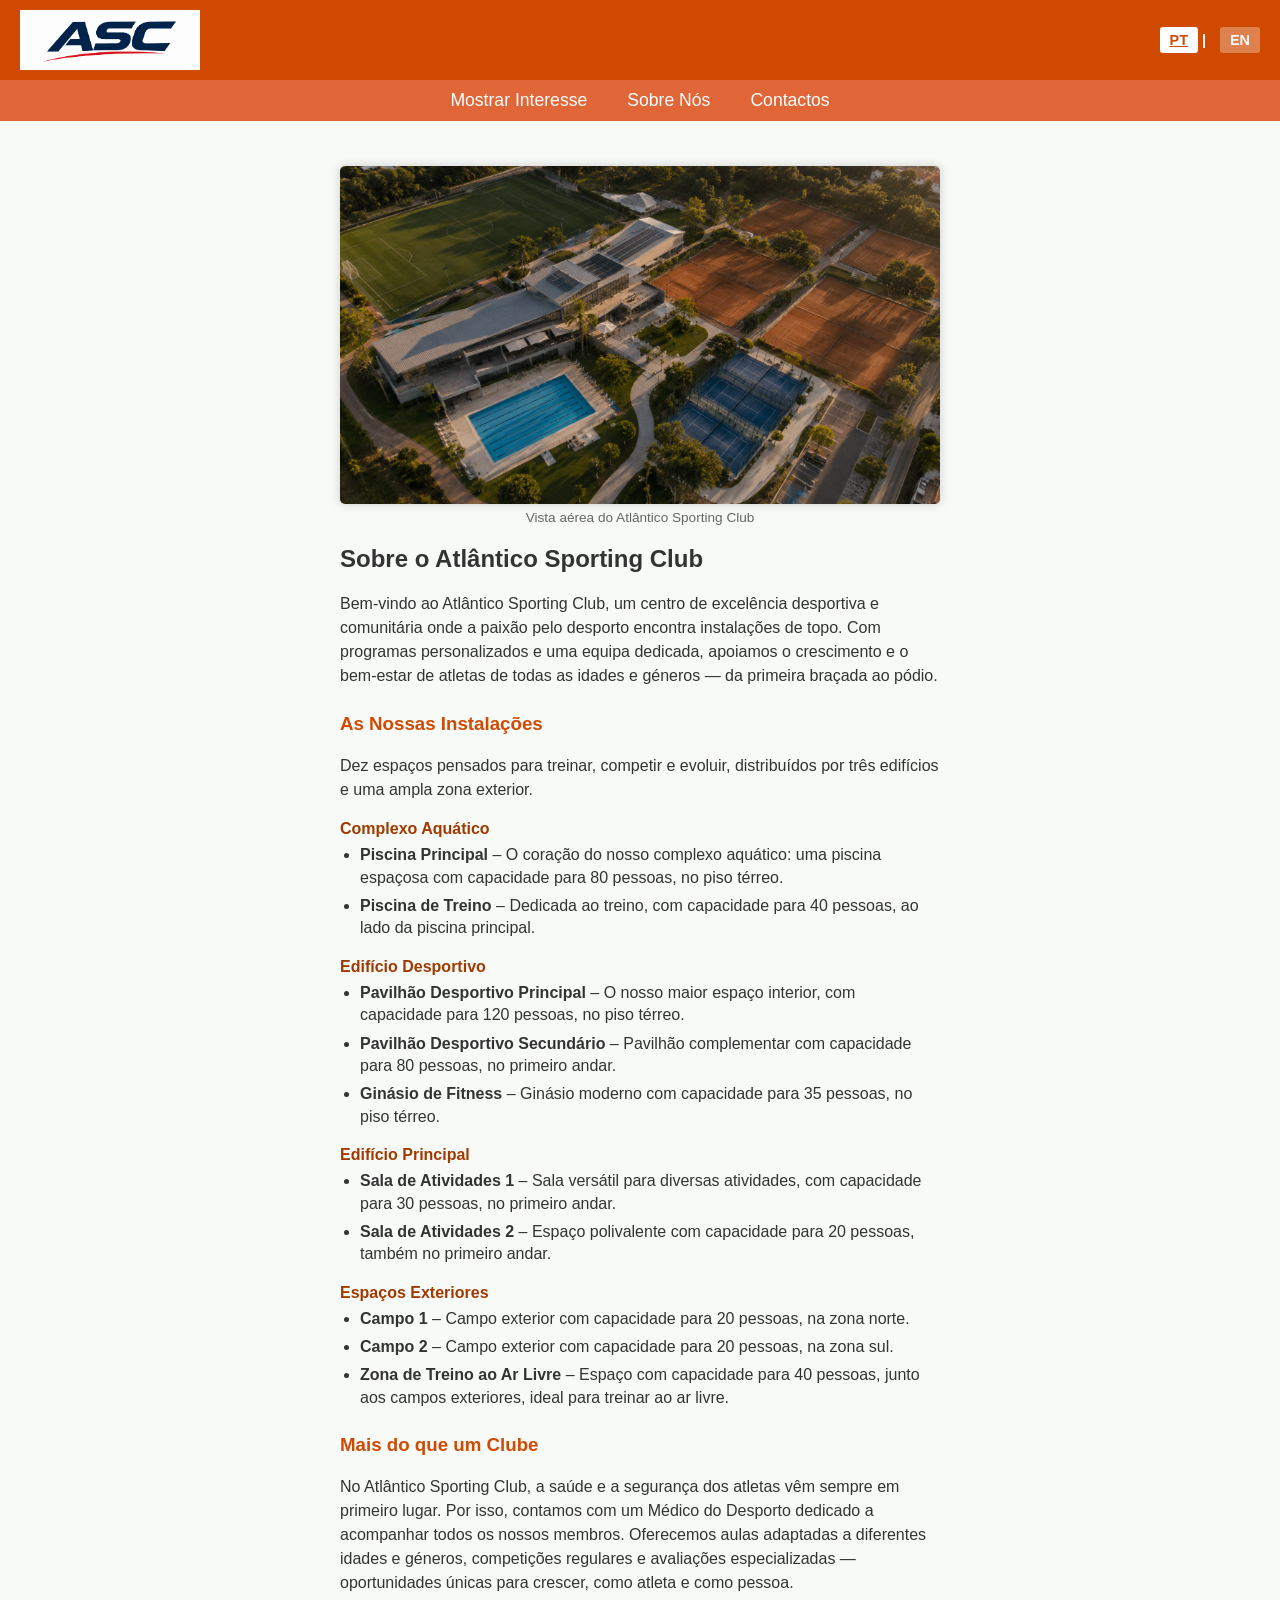
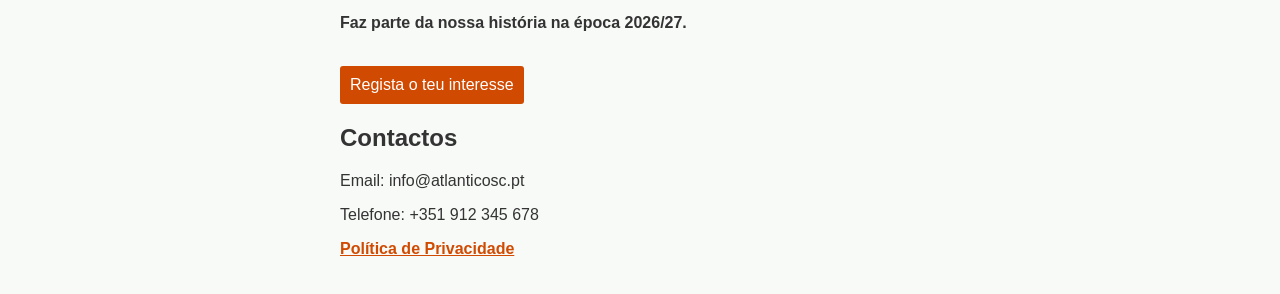
<file: index.html>
<!DOCTYPE html>
<html lang="pt-PT">
<head>
<meta charset="UTF-8" />
<meta name="viewport" content="width=device-width, initial-scale=1" />
<title>Atlântico Sporting Club - ASC Hub</title>
<link rel="stylesheet" href="css/style.css" />
</head>
<body>

<header>
  <img src="ASC_logo.png" alt="Logotipo ASC" />
  <div id="langSwitcher">
    <span id="ptBtn" class="active" onclick="switchLanguage('pt')">PT</span> |
    <span id="enBtn" onclick="switchLanguage('en')">EN</span>
  </div>
</header>

<nav>
  <a onclick="toggleInterestForm()"><span class="lang-pt">Mostrar Interesse</span><span class="lang-en">Show your Interest</span></a>
  <a href="#about"><span class="lang-pt">Sobre Nós</span><span class="lang-en">About Us</span></a>
  <a href="#contacts"><span class="lang-pt">Contactos</span><span class="lang-en">Contacts</span></a>
</nav>

<main>

  <section id="interestForm">
    <h2><span class="lang-pt">Regista o teu interesse</span><span class="lang-en">Register your interest</span></h2>
    <p class="season-badge">
      <span class="lang-pt">Registo para a época 2026/27 (1 Set – 31 Ago)</span>
      <span class="lang-en">Registration for the 2026/27 season (1 Sep – 31 Aug)</span>
    </p>
    <p class="required-note">
      <span class="lang-pt">(Os campos marcados com * são obrigatórios)</span>
      <span class="lang-en">(Fields marked with * are required)</span>
    </p>

    <form id="leadForm" action="https://webto.salesforce.com/servlet/servlet.WebToLead?encoding=UTF-8" method="POST" novalidate>

      <!-- Salesforce -->
      <input type="hidden" name="oid" value="00Dbm000012axmH" />
      <input type="hidden" name="retURL" value="https://atlanticosportingclub.github.io/asc-club-site/thankyou.html" />
      <input type="hidden" name="lead_source" value="Web" />

      <!-- Honeypot anti-spam: invisível para pessoas; se vier preenchido, é um bot -->
      <div class="hp-field" aria-hidden="true">
        <label for="website">Website</label>
        <input type="text" id="website" name="website" tabindex="-1" autocomplete="off" />
      </div>

      <!-- Nome -->
      <label for="firstName"><span class="lang-pt">Nome</span><span class="lang-en">First Name</span></label>
      <input id="firstName" maxlength="25" name="first_name" type="text" autocomplete="given-name" />
      <div class="error-msg" id="err_firstName" aria-live="polite"></div>

      <!-- Apelido -->
      <label for="lastName"><span class="lang-pt">Apelido</span><span class="lang-en">Last Name</span> <span class="required">*</span></label>
      <input id="lastName" maxlength="25" name="last_name" type="text" autocomplete="family-name" required />
      <div class="error-msg" id="err_lastName" aria-live="polite"></div>

      <!-- Género -->
      <!-- O "value" (enviado ao Salesforce) está sempre em inglês; só o texto visível muda -->
      <label for="gender_pt" data-base="gender"><span class="lang-pt">Género</span><span class="lang-en">Gender</span> <span class="required">*</span></label>

      <select id="gender_pt" name="00Nbm00003ldIgP" class="lang-pt pt-only" required>
        <option value="" disabled selected>Selecione...</option>
        <option value="Male">Masculino</option>
        <option value="Female">Feminino</option>
      </select>

      <select id="gender_en" name="00Nbm00003ldIgP" class="lang-en en-only" required>
        <option value="" disabled selected>Select...</option>
        <option value="Male">Male</option>
        <option value="Female">Female</option>
      </select>
      <div class="error-msg" id="err_gender" aria-live="polite"></div>

      <!-- Data de nascimento -->
      <label for="birth_day"><span class="lang-pt">Data de Nascimento</span><span class="lang-en">Birthdate</span> <span class="required">*</span></label>
      <div class="birthdate-group">
        <input id="birth_day" maxlength="2" placeholder="dd" inputmode="numeric" autocomplete="bday-day" required />
        <span class="birthdate-sep">/</span>
        <input id="birth_month" maxlength="2" placeholder="mm" inputmode="numeric" autocomplete="bday-month" required />
        <span class="birthdate-sep">/</span>
        <input id="birth_year" maxlength="4" placeholder="aaaa" inputmode="numeric" autocomplete="bday-year" required />
      </div>
      <div class="error-msg" id="err_birthdate" aria-live="polite"></div>

      <!-- Email -->
      <label for="email"><span class="lang-pt">Email</span><span class="lang-en">Email</span> <span class="required">*</span></label>
      <input id="email" maxlength="80" name="email" type="email" autocomplete="email" required />
      <div class="error-msg" id="err_email" aria-live="polite"></div>

      <!-- Telefone -->
      <label for="phone"><span class="lang-pt">Telefone</span><span class="lang-en">Phone</span></label>
      <input id="phone" name="phone" maxlength="9" type="tel" inputmode="numeric" placeholder="912345678" autocomplete="tel-national" />
      <div class="error-msg" id="err_phone" aria-live="polite"></div>

      <!-- NIF (opcional; da pessoa que está a ser registada) -->
      <label for="nif"><span class="lang-pt">NIF</span><span class="lang-en">Tax Identification Number</span></label>
      <input id="nif" name="00Nbm00003ldFaT" maxlength="9" type="text" inputmode="numeric" placeholder="123456789" autocomplete="off" />
      <div class="error-msg" id="err_nif" aria-live="polite"></div>

      <!-- Role -->
      <!-- O "value" (enviado ao Salesforce) está sempre em inglês; só o texto visível muda -->
      <label for="interestedRole_pt" data-base="interestedRole"><span class="lang-pt">Estás interessado em ser:</span><span class="lang-en">Interested Role</span> <span class="required">*</span></label>

      <select id="interestedRole_pt" name="00Nbm00003lfyDJ" class="lang-pt pt-only" required>
        <option value="" disabled selected>Selecione...</option>
        <option value="Athlete">Atleta</option>
        <option value="Coach">Treinador</option>
        <option value="Staff">Staff</option>
        <option value="Volunteer">Voluntário</option>
      </select>

      <select id="interestedRole_en" name="00Nbm00003lfyDJ" class="lang-en en-only" required>
        <option value="" disabled selected>Select...</option>
        <option value="Athlete">Athlete</option>
        <option value="Coach">Coach</option>
        <option value="Staff">Staff</option>
        <option value="Volunteer">Volunteer</option>
      </select>
      <div class="error-msg" id="err_interestedRole" aria-live="polite"></div>

      <!-- Encarregado de educação: sempre visível; bloqueado até ser necessário (atleta menor de 18) -->
      <!-- Os campos visíveis NÃO têm "name": o envio é feito pelos campos escondidos *_sf -->
      <div id="guardianSection" class="guardian-section is-locked">
        <h3><span class="lang-pt">Encarregado de Educação</span><span class="lang-en">Parent / Legal Guardian</span></h3>

        <p id="guardianHintLocked">
          <span class="lang-pt">Só é necessário para atletas com menos de 18 anos. Preenche primeiro a data de nascimento.</span>
          <span class="lang-en">Only required for athletes under 18. Please fill in the birthdate first.</span>
        </p>
        <p id="guardianHintRequired" hidden>
          <span class="lang-pt">O registo é de um atleta menor de 18 anos. Indica os dados do encarregado de educação.</span>
          <span class="lang-en">This registration is for an athlete under 18. Please provide the parent or legal guardian's details.</span>
        </p>

        <label for="guardianName"><span class="lang-pt">Nome do Encarregado de Educação</span><span class="lang-en">Parent / Guardian Full Name</span> <span class="required guardian-required" hidden>*</span></label>
        <input id="guardianName" maxlength="50" type="text" autocomplete="off" disabled />
        <div class="error-msg" id="err_guardianName" aria-live="polite"></div>

        <label for="guardianEmail"><span class="lang-pt">Email do Encarregado de Educação</span><span class="lang-en">Parent / Guardian Email</span> <span class="required guardian-required" hidden>*</span></label>
        <input id="guardianEmail" maxlength="80" type="email" autocomplete="off" disabled />
        <div class="error-msg" id="err_guardianEmail" aria-live="polite"></div>

        <label for="guardianPhone"><span class="lang-pt">Telefone do Encarregado de Educação</span><span class="lang-en">Parent / Guardian Phone</span> <span class="required guardian-required" hidden>*</span></label>
        <input id="guardianPhone" maxlength="9" type="tel" inputmode="numeric" placeholder="912345678" autocomplete="off" disabled />
        <div class="error-msg" id="err_guardianPhone" aria-live="polite"></div>
      </div>

      <!-- Accepted Policy (checkbox enviada ao Salesforce: 1 = aceitou) -->
      <div class="consent-row">
        <input type="checkbox" id="consent" name="00Nbm0000457n5V" value="1" required />
        <label for="consent">
          <!-- Texto para quem consente por si próprio -->
          <span id="consentAdult">
            <span class="lang-pt">Li e aceito a <a href="#" class="privacy-link">Política de Privacidade</a> e autorizo o tratamento dos meus dados pessoais para efeitos deste registo.</span>
            <span class="lang-en">I have read and accept the <a href="#" class="privacy-link">Privacy Policy</a> and agree to the processing of my personal data for this registration.</span>
          </span>
          <!-- Texto para atletas menores de 18 (consentimento do encarregado de educação) -->
          <span id="consentMinor" hidden>
            <span class="lang-pt">Sou o encarregado de educação, li e aceito a <a href="#" class="privacy-link">Política de Privacidade</a> e autorizo o tratamento dos dados pessoais do menor para efeitos deste registo.</span>
            <span class="lang-en">I am the parent or legal guardian, I have read and accept the <a href="#" class="privacy-link">Privacy Policy</a> and agree to the processing of the minor's personal data for this registration.</span>
          </span>
          <span class="required">*</span>
        </label>
      </div>
      <div class="error-msg" id="err_consent" aria-live="polite"></div>

      <!-- Campos escondidos enviados ao Salesforce (preenchidos pelo script no momento do envio) -->
      <input type="hidden" id="birthdate_sf"          name="00Nbm00003lctzm" />  <!-- Birthdate -->
      <input type="hidden" id="acceptedPolicyDate_sf" name="00Nbm0000457nGn" />  <!-- Accepted Policy Date -->
      <input type="hidden" id="guardianName_sf"       name="00Nbm000045AQej" />  <!-- Guardian Name -->
      <input type="hidden" id="guardianEmail_sf"      name="00Nbm000045Atsj" />  <!-- Guardian Email -->
      <input type="hidden" id="guardianPhone_sf"      name="00Nbm000045Axcz" />  <!-- Guardian Phone -->
      <input type="hidden" id="leadSeason_sf"         name="00Nbm000045Dzf3" />  <!-- Lead Season (ex.: 2026 / 27) -->

      <button type="submit" id="submitBtn">
        <span class="btn-idle"><span class="lang-pt">Enviar</span><span class="lang-en">Submit</span></span>
        <span class="btn-busy"><span class="lang-pt">A enviar...</span><span class="lang-en">Sending...</span></span>
      </button>
      <div class="error-msg" id="err_submit" aria-live="polite"></div>
    </form>
  </section>

  <!-- Imagem do clube (sempre visível, entre o formulário e o Sobre Nós) -->
  <figure class="club-image">
    <img src="club-aerial-01.png"
         alt="Vista aérea das instalações do Atlântico Sporting Club"
         data-alt-pt="Vista aérea das instalações do Atlântico Sporting Club"
         data-alt-en="Aerial view of the Atlântico Sporting Club facilities" />
    <figcaption>
      <span class="lang-pt">Vista aérea do Atlântico Sporting Club</span>
      <span class="lang-en">Aerial view of Atlântico Sporting Club</span>
    </figcaption>
  </figure>

  <section id="about">
    <h2><span class="lang-pt">Sobre o Atlântico Sporting Club</span><span class="lang-en">About Atlântico Sporting Club</span></h2>

    <p>
      <span class="lang-pt">
        Bem-vindo ao Atlântico Sporting Club, um centro de excelência desportiva e comunitária onde a paixão pelo desporto encontra instalações de topo. Com programas personalizados e uma equipa dedicada, apoiamos o crescimento e o bem-estar de atletas de todas as idades e géneros — da primeira braçada ao pódio.
      </span>
      <span class="lang-en">
        Welcome to Atlântico Sporting Club, a premier sports and community hub where a passion for sport meets top-tier facilities. With tailored classes and a committed team, we support the growth and well-being of athletes of all ages and genders — from their very first stroke to the podium.
      </span>
    </p>

    <h3><span class="lang-pt">As Nossas Instalações</span><span class="lang-en">Our Facilities</span></h3>
    <p>
      <span class="lang-pt">Dez espaços pensados para treinar, competir e evoluir, distribuídos por três edifícios e uma ampla zona exterior.</span>
      <span class="lang-en">Ten spaces designed to train, compete and excel, spread across three buildings and a wide outdoor area.</span>
    </p>

    <!-- Complexo Aquático -->
    <h4><span class="lang-pt">Complexo Aquático</span><span class="lang-en">Aquatics Building</span></h4>
    <ul>
      <li><strong><span class="lang-pt">Piscina Principal</span><span class="lang-en">Main Pool</span></strong> – <span class="lang-pt">O coração do nosso complexo aquático: uma piscina espaçosa com capacidade para 80 pessoas, no piso térreo.</span><span class="lang-en">The heart of our aquatics complex: a spacious pool for up to 80 people, on the ground floor.</span></li>
      <li><strong><span class="lang-pt">Piscina de Treino</span><span class="lang-en">Training Pool</span></strong> – <span class="lang-pt">Dedicada ao treino, com capacidade para 40 pessoas, ao lado da piscina principal.</span><span class="lang-en">Dedicated to training, for up to 40 people, right beside the main pool.</span></li>
    </ul>

    <!-- Edifício Desportivo -->
    <h4><span class="lang-pt">Edifício Desportivo</span><span class="lang-en">Sports Building</span></h4>
    <ul>
      <li><strong><span class="lang-pt">Pavilhão Desportivo Principal</span><span class="lang-en">Main Sports Hall</span></strong> – <span class="lang-pt">O nosso maior espaço interior, com capacidade para 120 pessoas, no piso térreo.</span><span class="lang-en">Our largest indoor space, for up to 120 people, on the ground floor.</span></li>
      <li><strong><span class="lang-pt">Pavilhão Desportivo Secundário</span><span class="lang-en">Secondary Sports Hall</span></strong> – <span class="lang-pt">Pavilhão complementar com capacidade para 80 pessoas, no primeiro andar.</span><span class="lang-en">A complementary hall for up to 80 people, on the first floor.</span></li>
      <li><strong><span class="lang-pt">Ginásio de Fitness</span><span class="lang-en">Fitness Gym</span></strong> – <span class="lang-pt">Ginásio moderno com capacidade para 35 pessoas, no piso térreo.</span><span class="lang-en">A modern gym for up to 35 people, on the ground floor.</span></li>
    </ul>

    <!-- Edifício Principal -->
    <h4><span class="lang-pt">Edifício Principal</span><span class="lang-en">Main Building</span></h4>
    <ul>
      <li><strong><span class="lang-pt">Sala de Atividades 1</span><span class="lang-en">Activity Room 1</span></strong> – <span class="lang-pt">Sala versátil para diversas atividades, com capacidade para 30 pessoas, no primeiro andar.</span><span class="lang-en">A versatile room for a wide range of activities, for up to 30 people, on the first floor.</span></li>
      <li><strong><span class="lang-pt">Sala de Atividades 2</span><span class="lang-en">Activity Room 2</span></strong> – <span class="lang-pt">Espaço polivalente com capacidade para 20 pessoas, também no primeiro andar.</span><span class="lang-en">A multi-purpose space for up to 20 people, also on the first floor.</span></li>
    </ul>

    <!-- Espaços Exteriores -->
    <h4><span class="lang-pt">Espaços Exteriores</span><span class="lang-en">Outdoor Spaces</span></h4>
    <ul>
      <li><strong><span class="lang-pt">Campo 1</span><span class="lang-en">Court 1</span></strong> – <span class="lang-pt">Campo exterior com capacidade para 20 pessoas, na zona norte.</span><span class="lang-en">Outdoor court for up to 20 people, on the north side.</span></li>
      <li><strong><span class="lang-pt">Campo 2</span><span class="lang-en">Court 2</span></strong> – <span class="lang-pt">Campo exterior com capacidade para 20 pessoas, na zona sul.</span><span class="lang-en">Outdoor court for up to 20 people, on the south side.</span></li>
      <li><strong><span class="lang-pt">Zona de Treino ao Ar Livre</span><span class="lang-en">Outdoor Training Area</span></strong> – <span class="lang-pt">Espaço com capacidade para 40 pessoas, junto aos campos exteriores, ideal para treinar ao ar livre.</span><span class="lang-en">A space for up to 40 people next to the outdoor courts, perfect for open-air training.</span></li>
    </ul>

    <h3><span class="lang-pt">Mais do que um Clube</span><span class="lang-en">More than a Club</span></h3>
    <p>
      <span class="lang-pt">
        No Atlântico Sporting Club, a saúde e a segurança dos atletas vêm sempre em primeiro lugar. Por isso, contamos com um Médico do Desporto dedicado a acompanhar todos os nossos membros. Oferecemos aulas adaptadas a diferentes idades e géneros, competições regulares e avaliações especializadas — oportunidades únicas para crescer, como atleta e como pessoa.
      </span>
      <span class="lang-en">
        At Atlântico Sporting Club, the health and safety of our athletes always come first. That is why we have a dedicated Sports Medicine Doctor looking after every member. We offer classes tailored to different ages and genders, regular competitions and specialised assessments — unique opportunities to grow, both as an athlete and as a person.
      </span>
    </p>

    <!-- Chamada final -->
    <p>
      <strong>
        <span class="lang-pt">Faz parte da nossa história na época 2026/27.</span>
        <span class="lang-en">Be part of our story in the 2026/27 season.</span>
      </strong>
    </p>
    <button type="button" onclick="openInterestForm()">
      <span class="lang-pt">Regista o teu interesse</span><span class="lang-en">Register your interest</span>
    </button>
  </section>

  <section id="contacts">
    <h2><span class="lang-pt">Contactos</span><span class="lang-en">Contacts</span></h2>
    <p><span class="lang-pt">Email: info@atlanticosc.pt</span><span class="lang-en">Email: info@atlanticosc.pt</span></p>
    <p><span class="lang-pt">Telefone: +351 912 345 678</span><span class="lang-en">Phone: +351 912 345 678</span></p>
    <p>
      <a href="#" class="privacy-link"><span class="lang-pt">Política de Privacidade</span><span class="lang-en">Privacy Policy</span></a>
    </p>
  </section>

</main>

<!-- ===================== JANELA: POLÍTICA DE PRIVACIDADE ===================== -->
<dialog id="privacyDialog" aria-labelledby="privacyTitle">
  <div class="dialog-header">
    <h2 id="privacyTitle"><span class="lang-pt">Política de Privacidade</span><span class="lang-en">Privacy Policy</span></h2>
    <button type="button" class="dialog-close" onclick="closePrivacyPolicy()" aria-label="Fechar / Close">&times;</button>
  </div>

  <div class="dialog-body">

    <!-- ---------- PT ---------- -->
    <div class="lang-pt">
      <p class="policy-updated">Última atualização: 15/09/2022</p>

      <h3>1. Quem somos</h3>
      <p>O Atlântico Sporting Club ("ASC") é o responsável pelo tratamento dos dados pessoais recolhidos através deste formulário. Para qualquer questão sobre os teus dados, contacta-nos através de <strong>info@atlanticosc.pt</strong> ou do <strong>+351 912 345 678</strong>.</p>

      <h3>2. Que dados recolhemos</h3>
      <ul>
        <li>Nome e apelido;</li>
        <li>Género;</li>
        <li>Data de nascimento;</li>
        <li>Email;</li>
        <li>Telefone (opcional);</li>
        <li>NIF — Número de Identificação Fiscal (opcional);</li>
        <li>Função pretendida (Atleta, Treinador, Staff ou Voluntário);</li>
        <li>Nome, email e telefone do encarregado de educação (apenas no caso de atletas menores de 18 anos).</li>
      </ul>

      <h3>3. Para que usamos os teus dados</h3>
      <ul>
        <li>Registar e gerir o teu interesse para a época 2026/27;</li>
        <li>Contactar-te (ou ao teu encarregado de educação, no caso de atletas menores) sobre o registo e os próximos passos;</li>
        <li>Verificar a idade mínima exigida para cada função;</li>
        <li>Organizar turmas, escalões e equipas por idade e género.</li>
      </ul>
      <p>Não usamos os teus dados para fins de marketing e nunca os vendemos a terceiros.</p>

      <h3>4. Fundamento legal</h3>
      <p>Tratamos os teus dados com base no teu consentimento (artigo 6.º, n.º 1, alínea a) do Regulamento Geral sobre a Proteção de Dados — RGPD). Podes retirar o consentimento a qualquer momento, sem que isso afete o tratamento feito até essa data.</p>

      <h3>5. Menores de idade</h3>
      <p>Se o registo disser respeito a um atleta menor de 18 anos, o formulário pede o nome, o email e o telefone do respetivo encarregado de educação, que é quem dá o consentimento para o tratamento dos dados do menor. A lei portuguesa permite que os menores consintam a partir dos 13 anos (artigo 8.º do RGPD e artigo 16.º da Lei n.º 58/2019). Os voluntários (idade mínima de 16 anos) dão o seu próprio consentimento; no caso dos atletas menores de 18 anos, por opção do clube, exigimos o consentimento do encarregado de educação.</p>

      <h3>6. Onde guardamos os dados e quem lhes tem acesso</h3>
      <p>Os dados são guardados na plataforma Salesforce, que utilizamos para gerir os registos e que atua como subcontratante do ASC. Caso exista transferência de dados para fora do Espaço Económico Europeu, esta é feita com as garantias adequadas previstas no RGPD (como as cláusulas contratuais-tipo aprovadas pela Comissão Europeia). Só os elementos autorizados do clube têm acesso aos teus dados.</p>

      <h3>7. Durante quanto tempo guardamos os dados</h3>
      <p>Guardamos os dados até ao fim da época 2026/27 (31 de agosto de 2027). Se te inscreveres como membro do clube, os teus dados passam a ser tratados de acordo com as regras de inscrição. Findo esse prazo, os dados são eliminados ou anonimizados.</p>

      <h3>8. Os teus direitos</h3>
      <p>Tens o direito de:</p>
      <ul>
        <li>Aceder aos teus dados;</li>
        <li>Pedir a correção de dados incorretos;</li>
        <li>Pedir a eliminação dos teus dados;</li>
        <li>Limitar ou opor-te ao tratamento;</li>
        <li>Receber os teus dados num formato estruturado (portabilidade);</li>
        <li>Retirar o teu consentimento a qualquer momento.</li>
      </ul>
      <p>Para exercer estes direitos, envia um email para <strong>info@atlanticosc.pt</strong>. Respondemos no prazo máximo de um mês.</p>

      <h3>9. Reclamações</h3>
      <p>Se considerares que os teus dados não estão a ser tratados corretamente, podes apresentar uma reclamação à Comissão Nacional de Proteção de Dados (CNPD) em <strong>www.cnpd.pt</strong>.</p>

      <h3>10. Alterações a esta política</h3>
      <p>Podemos atualizar esta política sempre que necessário. A data da última atualização está indicada no topo.</p>
    </div>

    <!-- ---------- EN ---------- -->
    <div class="lang-en">
      <p class="policy-updated">Last updated: 15/09/2022</p>

      <h3>1. Who we are</h3>
      <p>Atlântico Sporting Club ("ASC") is the data controller for the personal data collected through this form. For any questions about your data, please contact us at <strong>info@atlanticosc.pt</strong> or <strong>+351 912 345 678</strong>.</p>

      <h3>2. What data we collect</h3>
      <ul>
        <li>First name and last name;</li>
        <li>Gender;</li>
        <li>Date of birth;</li>
        <li>Email;</li>
        <li>Phone number (optional);</li>
        <li>Tax Identification Number (optional);</li>
        <li>Interested role (Athlete, Coach, Staff or Volunteer);</li>
        <li>Parent or legal guardian's name, email and phone number (only for athletes under 18).</li>
      </ul>

      <h3>3. How we use your data</h3>
      <ul>
        <li>To register and manage your interest for the 2026/27 season;</li>
        <li>To contact you (or your parent or guardian, in the case of athletes under 18) about the registration and next steps;</li>
        <li>To check the minimum age required for each role;</li>
        <li>To organise classes, age groups and teams by age and gender.</li>
      </ul>
      <p>We do not use your data for marketing purposes and we never sell it to third parties.</p>

      <h3>4. Legal basis</h3>
      <p>We process your data based on your consent (Article 6(1)(a) of the General Data Protection Regulation — GDPR). You may withdraw your consent at any time, without affecting the processing carried out before that date.</p>

      <h3>5. Minors</h3>
      <p>If the registration concerns an athlete under 18, the form asks for the name, email and phone number of their parent or legal guardian, who gives consent for the processing of the minor's data. Portuguese law allows minors to give consent from the age of 13 (Article 8 of the GDPR and Article 16 of Portuguese Law no. 58/2019). Volunteers (minimum age 16) give their own consent; for athletes under 18, as a club policy, we require parental or guardian consent.</p>

      <h3>6. Where we store your data and who can access it</h3>
      <p>Your data is stored on the Salesforce platform, which we use to manage registrations and which acts as a data processor on behalf of ASC. Should any data be transferred outside the European Economic Area, this is done with the appropriate safeguards required by the GDPR (such as the Standard Contractual Clauses approved by the European Commission). Only authorised club members have access to your data.</p>

      <h3>7. How long we keep your data</h3>
      <p>We keep your data until the end of the 2026/27 season (31 August 2027). If you become a club member, your data will then be handled under our membership rules. After that period, your data is deleted or anonymised.</p>

      <h3>8. Your rights</h3>
      <p>You have the right to:</p>
      <ul>
        <li>Access your data;</li>
        <li>Request the correction of inaccurate data;</li>
        <li>Request the deletion of your data;</li>
        <li>Restrict or object to processing;</li>
        <li>Receive your data in a structured format (portability);</li>
        <li>Withdraw your consent at any time.</li>
      </ul>
      <p>To exercise these rights, email us at <strong>info@atlanticosc.pt</strong>. We will reply within one month.</p>

      <h3>9. Complaints</h3>
      <p>If you believe your data is not being handled correctly, you can lodge a complaint with the Portuguese Data Protection Authority (CNPD) at <strong>www.cnpd.pt</strong>.</p>

      <h3>10. Changes to this policy</h3>
      <p>We may update this policy whenever necessary. The date of the latest update is shown at the top.</p>
    </div>

  </div>

  <div class="dialog-footer">
    <button type="button" onclick="closePrivacyPolicy()">
      <span class="lang-pt">Fechar</span><span class="lang-en">Close</span>
    </button>
  </div>
</dialog>

<script src="js/script.js"></script>
</body>
</html>
</file>
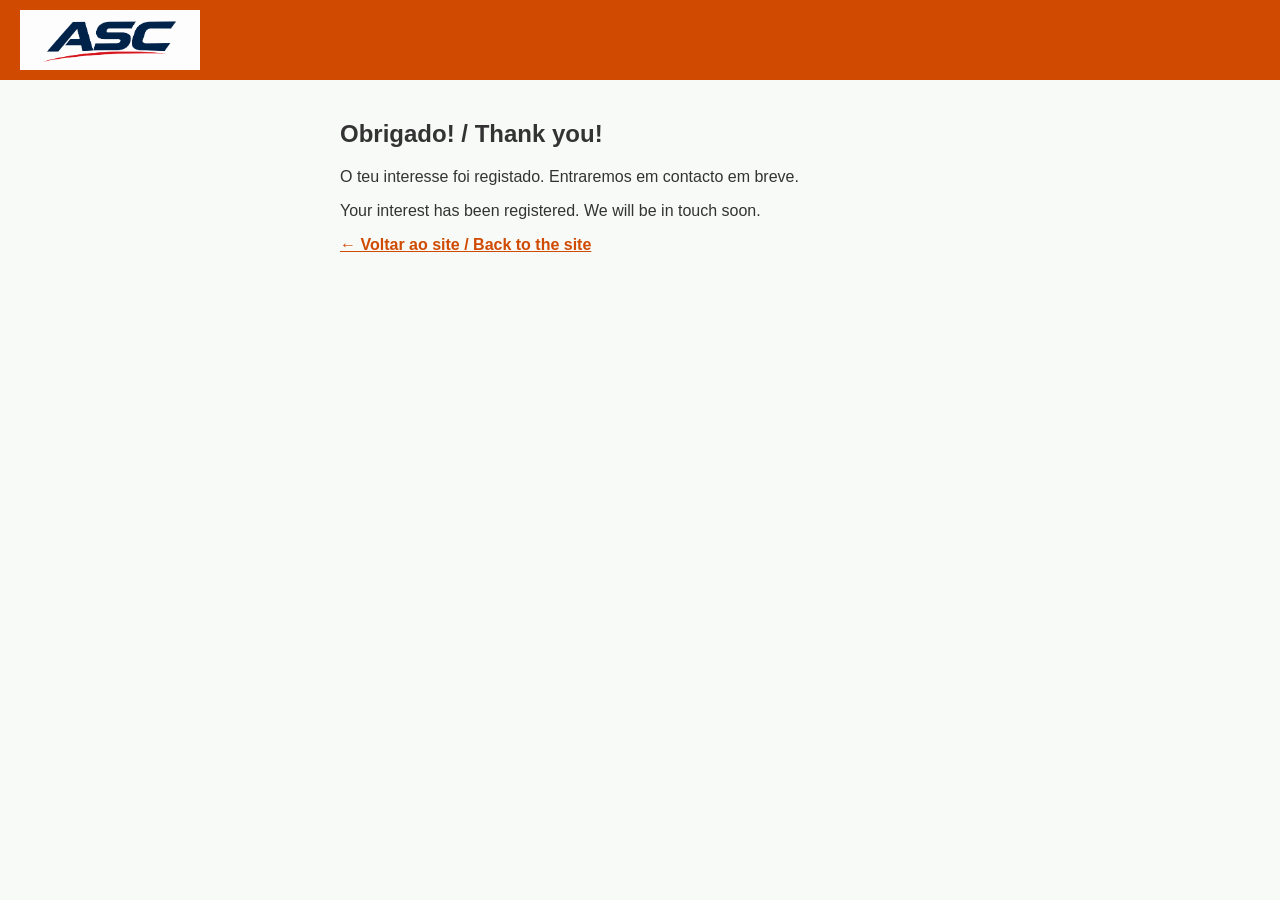
<file: thankyou.html>
<!DOCTYPE html>
<html lang="pt-PT">
<head>
<meta charset="UTF-8" />
<meta name="viewport" content="width=device-width, initial-scale=1" />
<title>Obrigado / Thank you - Atlântico Sporting Club</title>
<link rel="stylesheet" href="css/style.css" />
</head>
<body>

<header>
  <img src="ASC_logo.png" alt="Logotipo ASC" />
</header>

<main>
  <h2>Obrigado! / Thank you!</h2>
  <p>O teu interesse foi registado. Entraremos em contacto em breve.</p>
  <p>Your interest has been registered. We will be in touch soon.</p>
  <p><a class="privacy-link" href="index.html">← Voltar ao site / Back to the site</a></p>
</main>

</body>
</html>
</file>
<file: css/style.css>
/* ===================== BASE ===================== */
body { font-family: Arial, sans-serif; margin: 0; padding: 0; background: #f7faf7; }
header { background: #D04A02; color: white; padding: 10px 20px; display: flex; justify-content: space-between; align-items: center; }
header img { max-height: 60px; }
nav { background: #E06638; display: flex; justify-content: center; padding: 10px 0; }
nav a {
  color: white; text-decoration: none; margin: 0 20px; font-size: 1.1em; cursor: pointer;
  transition: color 0.3s;
}
nav a:hover { color: #F4B183; }
main { padding: 20px; max-width: 600px; margin: auto; color: #333; }

/* Garante que elementos com o atributo "hidden" ficam sempre escondidos */
[hidden] { display: none !important; }

/* ===================== FORMULÁRIO ===================== */
#interestForm {
  display: none;
  background: white;
  padding: 20px;
  border-radius: 5px;
  box-shadow: 0 0 10px #ccc;
  margin-top: 20px;
}
#interestForm h2 { margin-bottom: 8px; }

/* Referência à época */
.season-badge {
  display: inline-block;
  background: #FDEBE1;
  color: #A03A01;
  font-weight: bold;
  font-size: 0.95em;
  padding: 5px 10px;
  border-radius: 3px;
  margin: 0 0 8px;
}

label { display: block; margin-top: 10px; }
input, select {
  width: 100%; padding: 8px; margin-top: 5px; border: 1px solid #ccc; border-radius: 3px;
  font-size: 1em; box-sizing: border-box;
}
button {
  margin-top: 15px; padding: 10px; background: #D04A02; color: white; border: none; border-radius: 3px;
  cursor: pointer; font-size: 1em;
}
button:hover { background: #A03A01; }

/* Botão Enviar: estado "a enviar" */
button:disabled, button:disabled:hover { background: #C9A08A; cursor: not-allowed; }
.btn-busy { display: none; }
button.is-sending .btn-idle { display: none; }
button.is-sending .btn-busy { display: inline; }

/* Vermelho para campos obrigatórios */
.required { color: #D32F2F; font-weight: bold; }
.required-note {
  color: #D32F2F;
  font-size: 0.9em;
  margin-top: 0;
  margin-bottom: 15px;
}

/* Mensagens de erro */
.error-msg {
  color: #D32F2F;
  font-size: 0.85em;
  margin-top: 4px;
  display: none;
}
.error-msg.visible { display: block; }
input.invalid, select.invalid {
  border-color: #D32F2F;
  background: #FFF5F5;
}

/* Honeypot anti-spam: fora do ecrã (não usar display:none, que alguns bots detetam) */
.hp-field {
  position: absolute;
  left: -10000px;
  top: auto;
  width: 1px;
  height: 1px;
  overflow: hidden;
}

/* Encarregado de educação */
.guardian-section {
  margin-top: 18px;
  padding: 12px 15px 15px;
  background: #FDF6F2;
  border-left: 4px solid #D04A02;
  border-radius: 3px;
  transition: background 0.2s, border-color 0.2s;
}
.guardian-section h3 { margin: 0 0 4px; font-size: 1.05em; color: #A03A01; }
.guardian-section p { margin: 0; font-size: 0.9em; }

/* Secção bloqueada (não é necessário encarregado): tons cinzentos */
.guardian-section.is-locked {
  background: #F2F2F2;
  border-left-color: #B0B0B0;
}
.guardian-section.is-locked h3 { color: #888; }
.guardian-section.is-locked p,
.guardian-section.is-locked label { color: #888; }

/* Campos bloqueados: cinzentos, mas o texto já escrito continua visível */
.guardian-section input:disabled {
  background: #E9E9E9;
  border-color: #D0D0D0;
  color: #777;
  cursor: not-allowed;
}

/* Consentimento */
.consent-row {
  display: flex;
  align-items: flex-start;
  gap: 8px;
  margin-top: 18px;
}
.consent-row input[type="checkbox"] {
  width: auto;
  margin: 3px 0 0;
  flex-shrink: 0;
  cursor: pointer;
}
.consent-row label { margin-top: 0; font-size: 0.95em; line-height: 1.4; cursor: pointer; }
input[type="checkbox"].invalid { outline: 2px solid #D32F2F; outline-offset: 2px; }
.privacy-link { color: #D04A02; font-weight: bold; }
.privacy-link:hover { color: #A03A01; }

/* Campos da data de nascimento */
.birthdate-group {
  display: flex;
  align-items: center;
  gap: 6px;
  margin-top: 5px;
}
.birthdate-group input {
  margin-top: 0;
  text-align: center;
  box-sizing: content-box;
}
#birth_day, #birth_month { width: 3ch; }
#birth_year { width: 5ch; }
.birthdate-sep { color: #666; }

/* ===================== SELETOR DE IDIOMA ===================== */
#langSwitcher {
  color: white;
  cursor: pointer;
  font-weight: bold;
  font-size: 0.9em;
}
#langSwitcher span {
  margin-left: 10px;
  padding: 5px 10px;
  border-radius: 3px;
  background: rgba(255 255 255 / 0.3);
  user-select: none;
}
#langSwitcher span.active {
  text-decoration: underline;
  background: white;
  color: #D04A02;
  cursor: default;
}

/* ===================== IMAGEM DO CLUBE ===================== */
.club-image { margin: 25px 0 0; }
.club-image img {
  display: block;
  width: 100%;
  height: auto;
  border-radius: 5px;
  box-shadow: 0 0 10px #ccc;
}
.club-image figcaption {
  text-align: center;
  font-size: 0.85em;
  color: #666;
  margin-top: 6px;
}

/* ===================== SOBRE NÓS ===================== */
#about h3 { color: #D04A02; margin-top: 25px; }
#about h4 { color: #A03A01; margin: 18px 0 6px; }
#about ul { margin: 0; padding-left: 20px; }
#about li { margin-bottom: 6px; line-height: 1.4; }
#about p { line-height: 1.5; }

/* ===================== JANELA DA POLÍTICA DE PRIVACIDADE ===================== */
#privacyDialog {
  width: calc(100% - 40px);
  max-width: 640px;
  padding: 0;
  border: none;
  border-radius: 5px;
  box-shadow: 0 5px 25px rgba(0, 0, 0, 0.3);
}
#privacyDialog::backdrop { background: rgba(0, 0, 0, 0.5); }
.dialog-header {
  display: flex;
  justify-content: space-between;
  align-items: center;
  background: #D04A02;
  color: white;
  padding: 12px 20px;
}
.dialog-header h2 { margin: 0; font-size: 1.2em; }
.dialog-close {
  margin: 0;
  padding: 0 6px;
  background: transparent;
  font-size: 1.5em;
  line-height: 1;
}
.dialog-body {
  padding: 5px 20px 10px;
  max-height: 65vh;
  overflow-y: auto;
  color: #333;
  line-height: 1.5;
  font-size: 0.95em;
}
.dialog-body h3 { color: #D04A02; font-size: 1.05em; margin: 18px 0 6px; }
.dialog-body ul { margin: 0; padding-left: 20px; }
.dialog-body .policy-updated { color: #666; font-size: 0.9em; }
.dialog-footer { padding: 0 20px 20px; text-align: right; }
</file>
